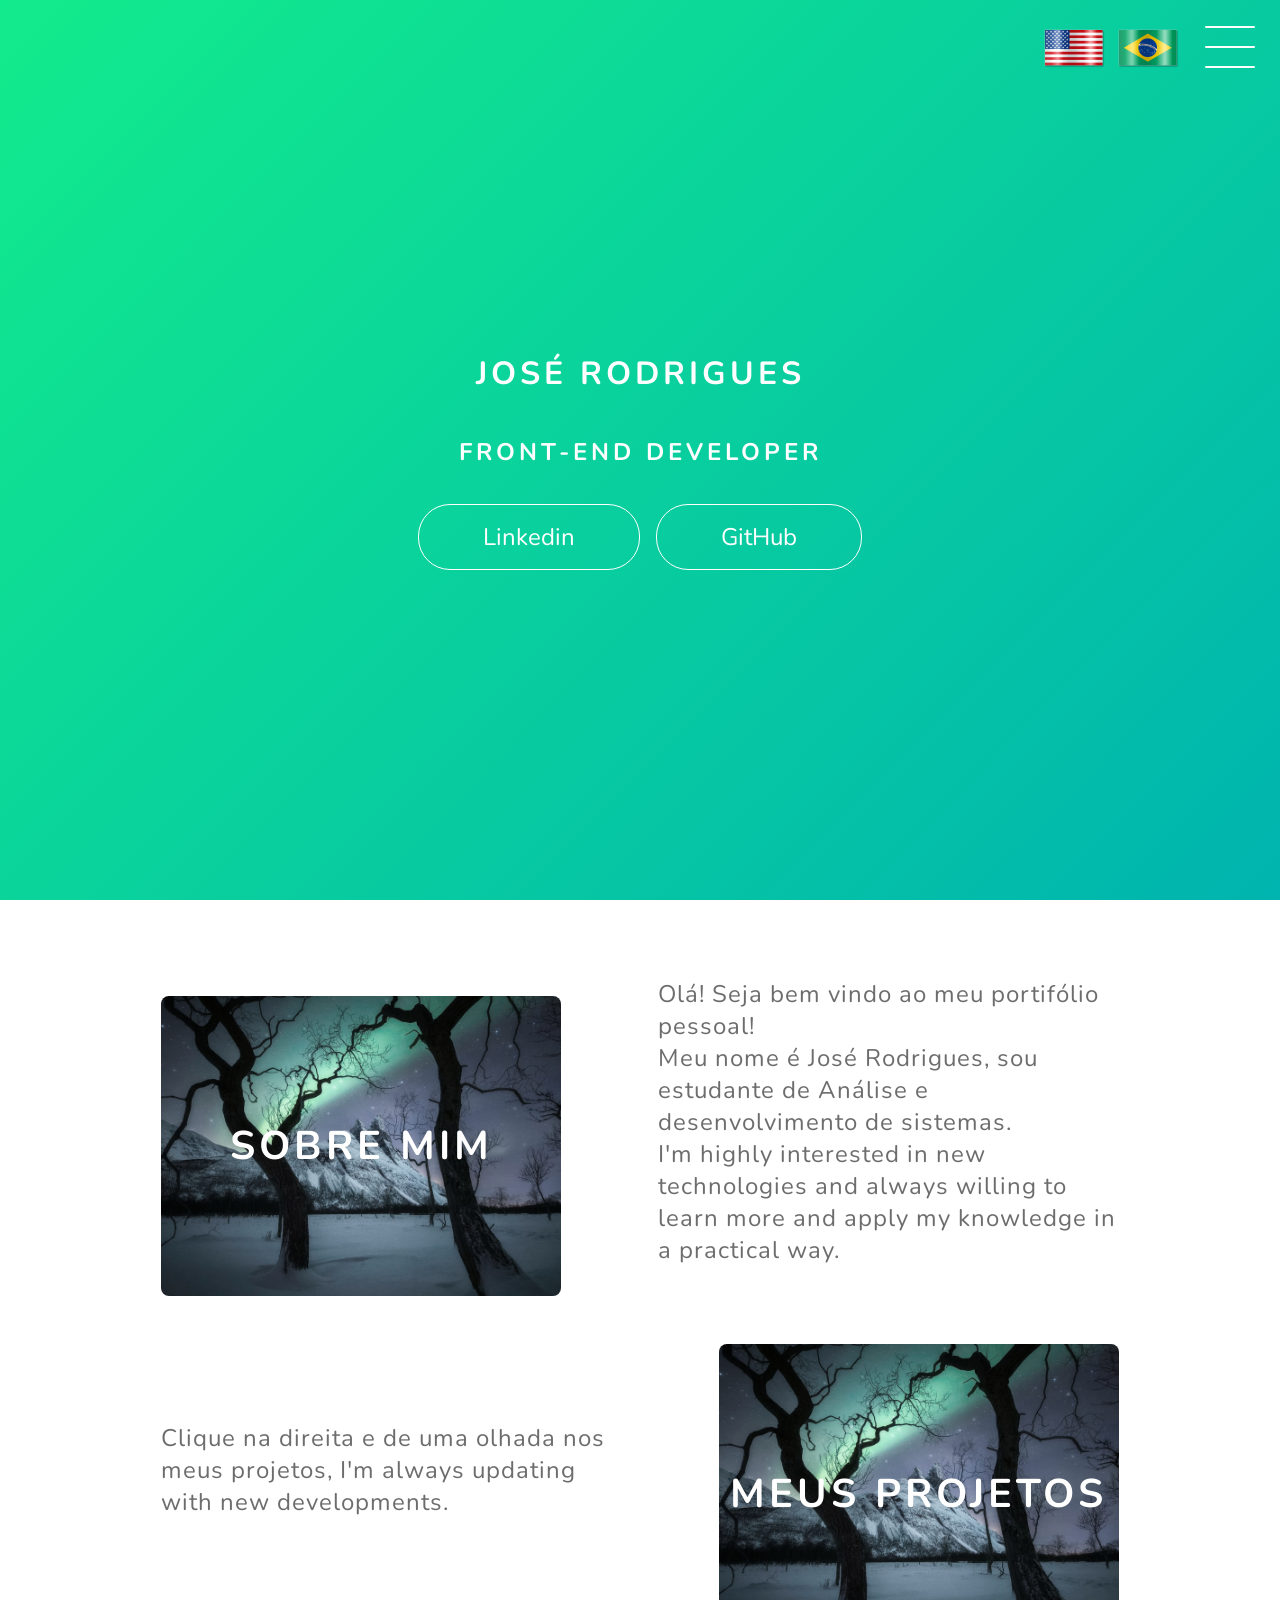
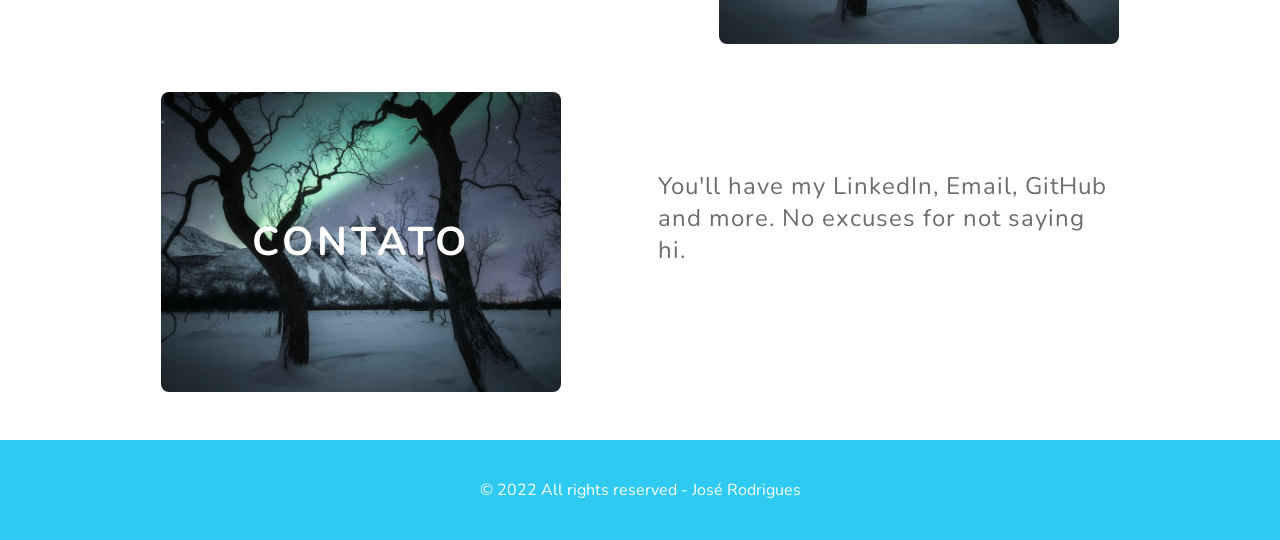
<file: portugues.html>
<!DOCTYPE html>
<html lang="pt-BR">
<head>
    <meta charset="UTF-8">
    <meta http-equiv="X-UA-Compatible" content="IE=edge">
    <meta name="viewport" content="width=device-width, initial-scale=1.0">
    <link rel="stylesheet" href="assets/css/styles.css">
    <title>José Rodrigues</title>
</head>
<body>
    <header class="header-wrapper">
        <div class="botoes-de-linguagem">
            <a id="botao-ingles" href="index.html"></a>
            <a id="botao-portugues" href="#"></a>
        </div>
        <div class="header">
            <div class="checkbox-container">
                <div class="checkbox-wrapper">
                    <input type="checkbox" id="toggle">
                    <label class="checkbox" for="toggle">
                        <div class="trace"></div>
                        <div class="trace"></div>
                        <div class="trace"></div>
                    </label>
                    <div class="menu"></div>
                    <nav class="menu-items">
                        <ul>
                            <li>
                                <a href="#">Inicio</a>
                            </li>
                            <li>
                                <a href="#">Sobre</a>
                            </li>
                            <li>
                                <a href="#">Projetos</a>
                            </li>
                        </ul>
                    </nav>
                </div>
            </div>
        </div>
        <h1>José Rodrigues</h1>
        <h2>Front-end Developer</h2>
        <div class="social-media">
            <a href="https://www.linkedin.com/in/jos%C3%A9-rodrigues-dos-santos-neto-5b7430237/" target="_blank">Linkedin</a>
            <a href="https://github.com/jrsnetodev" target="_blank">GitHub</a>
        </div>
    </header>
    <main class="container">
        <div class="card-container">
            <div class="card">
                <div class="card-wrapper">
                    <h2>Sobre mim</h2>
                    <p>Um pouco sobre mim</p>
                </div>
            </div>
            <div class="card-text">
                Olá! Seja bem vindo ao meu portifólio pessoal!<br>
                Meu nome é José Rodrigues, sou estudante de Análise e desenvolvimento de sistemas.<br>
                I'm highly interested in new technologies and always willing to learn more and apply my knowledge in a practical way.
            </div>
        </div>
        <div class="card-container">
            <div class="card-text">
                Clique na direita e de uma olhada nos meus projetos, I'm always updating with new developments.
            </div>
            <div class="card">
                <div class="card-wrapper">
                    <h2>Meus projetos</h2>
                    <p>Take a look at my projects</p>
                </div>
            </div>
        </div>
        <div class="card-container">
            <div class="card">
                <div class="card-wrapper">
                    <h2>Contato</h2>
                    <p>Don't be shy contact me</p>
                </div>
            </div>
            <div class="card-text">
                You'll have my LinkedIn, Email, GitHub and more. No excuses for not saying hi.
            </div>
        </div>
    </main>
    <footer class="footer">
        © 2022 All rights reserved - José Rodrigues
    </footer>
</body>
</html>
</file>
<file: assets/css/styles.css>
@import url('https://fonts.googleapis.com/css2?family=Montserrat:wght@900&family=Nunito:wght@300&family=Open+Sans:ital,wght@0,400;0,700;1,400&family=Ubuntu:ital,wght@0,300;0,400;0,500;0,700;1,300;1,400;1,500;1,700&display=swap');

body {
    padding: 0;
    margin: 0;
    color: #ffffff;
    font-family: 'Nunito', sans-serif;
}
/* HEADER */
.header-wrapper {
    height: 100vh;
    width: 100%;
    background: linear-gradient(-45deg,  #120537, #003f7e, #0079ac, #00b4af, #12eb8c);
    background-size: 400% 400%;
    display: flex;
    flex-direction: column;
    align-items: center;
    justify-content: center;
    position: relative;
    animation: backgroundTransition 8s ease-in-out infinite;
}
/* Botões de linguagem */
.botoes-de-linguagem {
    width: auto;
    height: auto;
    position: absolute;
    display: flex;
    top: 16px;
    right: 100px;  
}
#botao-ingles {
background-image: url(../images/FlagOfUsa.png);
width: 64px;
height: 64px;
margin: 0 10px;
}
#botao-portugues {
background-image: url(../images/FlagOfBrazil.png);
width: 64px;
height: 64px;
}

h1 {
    text-transform: uppercase;
    letter-spacing: 4px;
}
h2 {
    text-transform: uppercase;
    letter-spacing: 4px;
}
.social-media {
    margin-top: 1rem;
    display: flex;
}
.social-media a {
    text-decoration: none;
    color: #ffffff;
    font-size: 24px;
    margin: 0 8px;
    padding: 1rem 4rem;
    border: 1px solid #ffffff;
    border-radius: 32px;
    min-width: 4rem;
    display: flex;
    justify-content: center;
    align-items: center;
    transition: 0.5s cubic-bezier(0.55, 0.025, 0.675, 0.97);
}
.social-media a:hover {
    color: #0F4FFB;
    background-color: #ffffff;
}
@keyframes backgroundTransition {
    0% {
        background-position: 0% 80%;
    }
    50% {
        background-position: 80% 100%;
    }
    100% {
        background-position: 0% 90%;
    }
}
/* MENU HAMBURGUER */
.checkbox-container {
    display: flex;
    justify-content: center;
    align-items: center;
    position: absolute;
    top: 0;
    right: 0;
    z-index: 999;
}
.checkbox {
    height: 100px;
    width: 100px;
    position: absolute;
    top: 0;
    right: 0;
    display: flex;
    justify-content: center;
    cursor: pointer;
    z-index: 9999;
    transition: 400ms ease-in-out 0s;
}
.checkbox .trace {
    width: 50px;
    height: 2px;
    background-color: #ffffff;
    position: absolute;
    border-radius: 4px;
    transition: 0.5s ease-in-out;
}
.checkbox .trace:nth-child(1){
    top: 26px;
    transform: rotate(0);
}
.checkbox .trace:nth-child(2){
    top: 46px;
    transform: rotate(0);
}
.checkbox .trace:nth-child(3){
    top: 66px;
    transform: rotate(0);
}
#toggle {
    display: none;
}
/* MENU */
.menu {
    position: absolute;
    top: 28px;
    right: 30px;
    background: transparent;
    height: 40px;
    width: 40px;
    border-radius: 50%;
    z-index: -1;
    transition: 400ms ease-in-out 0s;
}
.menu-items {
    position: fixed;
    top: 0;
    left: 0;
    width: 100%;
    height: 100vh;
    display: flex;
    justify-content: center;
    align-items: center;
    z-index: 2;
    opacity: 0;
    visibility: hidden;
    transition: 400ms ease-in-out 0s;
}
.menu-items ul {
    list-style-type: none;
}
.menu-items ul li a {
    margin: 10px 0;
    color: #0F4FFB;
    text-decoration: none;
    text-transform: uppercase;
    letter-spacing: 4px;
    font-size: 40px;
}
/* ANIMAÇÃO DO MENU */
#toggle:checked + .checkbox .trace:nth-child(1) {
    transform: rotate(45deg);
    background-color: #0F4FFB;
    top: 47px;
}
#toggle:checked + .checkbox .trace:nth-child(2) {
    transform: translate(-100px);
    width: 30px;
    visibility: hidden;
    opacity: 0;
}
#toggle:checked + .checkbox .trace:nth-child(3) {
    transform: rotate(-45deg);
    background-color: #0F4FFB;
    top: 48px;
}
#toggle:checked + .checkbox {
    background-color: white;
}
#toggle:checked ~ .menu {
    z-index: 1;
    top: -100vh;
    right: -50vw;
    width: 155vw;
    height: 250vh;
    background-color: #ffffff;
}
#toggle:checked ~ .menu-items {
    visibility: visible;
    opacity: 1;
}
/* CARDS STYLES */
.container {
    width: 100%;
    height: auto;
    display: flex;
    flex-direction: column;
    justify-content: space-evenly;
    align-items: center;
    margin: 3rem 0;
}
.card-container {
    display: flex;
    align-items: center;
    justify-content: space-evenly;
    width: 90%;
}
.card {
    height: 300px;
    width: 400px;
    border-radius: 8px;
    margin: 3rem 0 0 0;
    background-image: url(../images/landscape.avif);
    background-position: center;
    background-repeat: no-repeat;
    background-size: cover;
    display: flex;
    justify-content: center;
    align-items: center;
    filter: grayscale(0.5);
    color: #ffffff;
    cursor: pointer;
    transition: 0.3s;
}
.card-text {
    width: 40%;
/*     font-family: sans-serif; */
    letter-spacing: 1px;
    color: rgb(109, 109, 109);
    font-size: 1.5rem;
}
.card-wrapper {
    text-align: center;
    display: flex;
    flex-direction: column;
    justify-content: center;
    align-items: center;
    position: relative;
}
.card-wrapper::before{
    content: '';
    position: absolute;
    height: 100px;
    width: 100px;
    display: block;
    border: 1px solid #ffffff;
    opacity: 0;
    transition: 0.3s;
    border-radius: 8px;
}
.card-wrapper h2 {
    font-size: 40px;
    text-transform: uppercase;
    letter-spacing: 4px;
    margin: 0;
    transition: 0.3s;
}
.card-wrapper p {
    font-size: 0;
    visibility: hidden;
    opacity: 0;
    font-weight: bold;
    text-transform: uppercase;
    transition: 0.3s;
}
.card:hover > .card-wrapper::before {
    height: 250px;
    width: 350px;
    opacity: 1;
}
.card:hover > .card-wrapper p {
    font-size: 14px;
    opacity: 1;
    visibility: visible;
}
.card:hover {
    filter: unset;
}
/* FOOTER */
.footer {
    height: 100px;
    width: 100%;
    display: flex;
    justify-content: center;
    align-items: center;
    background-color: #2ECAF2;
}
/* RESPONSIVO */
@media (max-width: 800px) {
    .social-media {
        display: flex;
        flex-direction: column;
    }
    .container {
        margin-top: 0;
    }
    .card-container {
        flex-direction: column;
    }
    .container .card-container:nth-child(1),
    .container .card-container:nth-child(3) {
        flex-direction: column-reverse;
    }
    .card {
        height: 250px;
        width: 250px;
    }
    .card-text {
        width: 90%;
        margin-top: 2rem;
        text-align: center;
    }
    .card:hover > .card-wrapper::before {
        height: 190px;
        width: 190px;
    }
}
</file>
